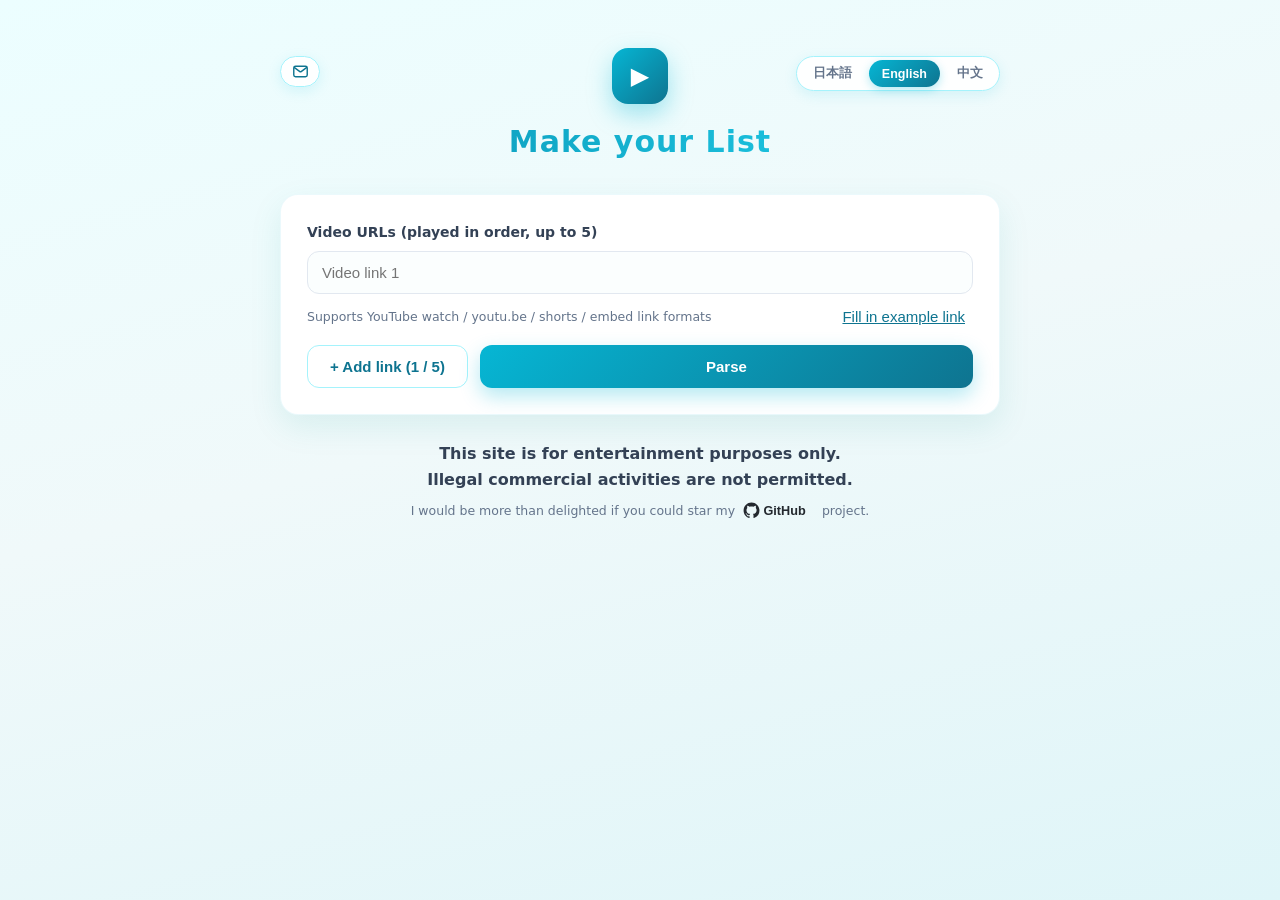
<file: index.html>
<!DOCTYPE html>
<html lang="zh-CN">
<head>
<meta charset="UTF-8">
<meta name="viewport" content="width=device-width, initial-scale=1.0">
<meta name="description" content="Make your List">
<title>Make your List</title>
<link rel="stylesheet" href="assets/style.css">
</head>
<body>
<main class="page">
  <header class="page-header">
    <button class="mail-btn" id="mail-btn" type="button" data-i18n-attr="title:feedback.mailBtn,aria-label:feedback.mailBtn">
      <svg viewBox="0 0 24 24" fill="none" aria-hidden="true">
        <rect x="2.5" y="4.5" width="19" height="15" rx="2.5" stroke="currentColor" stroke-width="2"/>
        <path d="M3.5 6.5l7.6 5.6a1.5 1.5 0 0 0 1.8 0l7.6-5.6" stroke="currentColor" stroke-width="2" stroke-linecap="round" stroke-linejoin="round"/>
      </svg>
    </button>
    <div class="logo">&#9654;</div>
    <h1 data-i18n="app.title">Make your List</h1>
    <div class="lang-switch" role="group" aria-label="Language">
      <button class="lang-btn" type="button" data-lang-btn="ja">日本語</button>
      <button class="lang-btn" type="button" data-lang-btn="en">English</button>
      <button class="lang-btn" type="button" data-lang-btn="zh">中文</button>
    </div>
  </header>

  <div class="alert" id="err-alert" hidden></div>

  <section class="card">
    <span class="field-label" data-i18n="index.urlLabel">视频网址（按顺序循环播放，最多 5 个）</span>
    <div class="url-rows" id="url-rows">
      <div class="url-row">
        <input class="url-input" id="url-input-0" type="text" placeholder="视频链接 1" autocomplete="off" spellcheck="false">
        <button class="row-remove" type="button" title="删除此链接" hidden>&times;</button>
      </div>
    </div>
    <div class="hint-row">
      <span class="hint" data-i18n="index.formatHint">支持 YouTube 的 watch / youtu.be / shorts / embed 链接格式</span>
      <button class="btn link" id="sample-btn" type="button" data-i18n="index.sampleBtn">填入示例链接</button>
    </div>
    <div class="actions">
      <button class="btn ghost" id="add-btn" type="button">+ 添加链接（1 / 5）</button>
      <button class="btn primary" id="parse-btn" type="button" data-i18n="index.parseBtn">解析</button>
    </div>
    <p class="error" id="parse-error" hidden></p>

    <div class="result" id="result" hidden>
      <div class="cover-wrap">
        <img id="cover-img" alt="视频封面（第一个链接）">
        <p class="cover-missing" id="cover-missing" data-i18n="index.coverMissing" hidden></p>
        <span class="cover-tag" id="cover-tag" data-i18n="index.coverTag">封面 · 第一个链接</span>
      </div>
      <div class="result-meta">
        <p class="meta-row" id="video-count"></p>
        <ol class="video-list" id="video-list"></ol>
        <button class="btn primary big" id="goto-btn" type="button" data-i18n="index.gotoBtn">进入播放设置 &rarr;</button>
      </div>
    </div>
  </section>

  <footer class="page-footer">
    <p class="footer-note" data-i18n="footer.note">本网站仅供娱乐，不得进行违法商业活动。</p>
    <p class="footer-star" data-i18n="footer.star">如果喜欢的话可以给我的 <a class="gh-link" href="https://github.com/irena-skl/Make-your-List" target="_blank" rel="noopener"><img class="gh-logo" src="assets/github.svg" alt="GitHub"></a> 点个星。</p>
  </footer>

  <div class="modal-mask" id="feedback-modal" hidden>
    <div class="modal" role="dialog" aria-modal="true" aria-labelledby="fb-title">
      <div class="modal-head">
        <h2 id="fb-title" data-i18n="feedback.title">遇到的问题</h2>
        <button class="modal-close" id="fb-close" type="button" data-i18n-attr="aria-label:feedback.close">&times;</button>
      </div>
      <textarea id="fb-text" class="fb-text" rows="6" data-i18n-attr="placeholder:feedback.placeholder"></textarea>
      <p class="fb-status" id="fb-status" hidden></p>
      <div class="modal-foot">
        <button class="btn ghost" id="fb-cancel" type="button" data-i18n="feedback.cancel">取消</button>
        <button class="btn primary" id="fb-submit" type="button" data-i18n="feedback.submit">提交</button>
      </div>
    </div>
  </div>

  <div class="modal-mask" id="private-modal" hidden>
    <div class="modal" role="dialog" aria-modal="true" aria-labelledby="pm-title">
      <div class="modal-head">
        <h2 id="pm-title" data-i18n="private.title">暂不支持的链接</h2>
        <button class="modal-close" id="pm-close" type="button" data-i18n-attr="aria-label:feedback.close">&times;</button>
      </div>
      <div class="pm-body" id="pm-body"></div>
      <p class="pm-note" data-i18n="private.note">本平台暂时不支持播放此类视频，请更换以上链接后重新解析。</p>
      <div class="modal-foot">
        <button class="btn primary" id="pm-ok" type="button" data-i18n="private.ok">知道了</button>
      </div>
    </div>
  </div>

  <div class="modal-mask" id="thanks-modal" hidden>
    <div class="modal modal-thanks" role="dialog" aria-modal="true" aria-labelledby="thanks-title">
      <div class="modal-head">
        <h2 id="thanks-title" data-i18n="feedback.thanksTitle">感谢您的反馈！</h2>
        <button class="modal-close" id="thanks-close" type="button" data-i18n-attr="aria-label:feedback.close">&times;</button>
      </div>
      <p class="thanks-body" data-i18n="feedback.thanksBody">我们已经收到你的反馈，会认真查看每一条建议，努力让网站变得更好。</p>
      <div class="modal-foot">
        <button class="btn primary" id="thanks-ok" type="button" data-i18n="feedback.thanksClose">关闭</button>
      </div>
    </div>
  </div>
</main>

<script src="assets/i18n.js"></script>
<script src="assets/parse.js"></script>
<script>
  (function () {
    'use strict';

    var MAX_LINKS = 5;
    var EXAMPLE_URL = 'https://www.youtube.com/watch?v=br6ntQkeY7k';
    var urlRows = document.getElementById('url-rows');
    var addBtn = document.getElementById('add-btn');
    var parseBtn = document.getElementById('parse-btn');
    var sampleBtn = document.getElementById('sample-btn');
    var error = document.getElementById('parse-error');
    var errAlert = document.getElementById('err-alert');
    var result = document.getElementById('result');
    var coverImg = document.getElementById('cover-img');
    var videoCount = document.getElementById('video-count');
    var videoList = document.getElementById('video-list');
    var gotoBtn = document.getElementById('goto-btn');
    var current = [];
    var unavailableItems = []; // 被标记为「游客无法观看」的列表项（私享/已失效视频）
    var unavailableInfos = []; // 同上，记录 {index, id}，用于解析完成后的提醒弹窗
    var pendingChecks = 0;     // 进行中的 oEmbed 检查数，全部回来后决定是否弹提醒

    var coverTag = document.getElementById('cover-tag');
    var coverMissing = document.getElementById('cover-missing');
    var privateModal = document.getElementById('private-modal');
    var pmBody = document.getElementById('pm-body');

    var err = new URLSearchParams(location.search).get('err');
    if (err) { errAlert.textContent = err; errAlert.hidden = false; }

    function rowEls() { return Array.prototype.slice.call(urlRows.querySelectorAll('.url-row')); }
    function rowInputs() { return Array.prototype.slice.call(urlRows.querySelectorAll('.url-input')); }

    /** 刷新行的序号占位符、删除按钮可见性与添加按钮状态 */
    function refreshRows() {
      var rows = rowEls();
      for (var i = 0; i < rows.length; i++) {
        rows[i].querySelector('.url-input').placeholder = I18n.t('index.linkPlaceholder', { n: i + 1 });
        rows[i].querySelector('.row-remove').hidden = i === 0; // 第一行不可删除
      }
      addBtn.disabled = rows.length >= MAX_LINKS;
      addBtn.textContent = rows.length >= MAX_LINKS
        ? I18n.t('index.addBtnMax', { max: MAX_LINKS })
        : I18n.t('index.addBtn', { n: rows.length, max: MAX_LINKS });
    }

    /** 新增一行链接输入，返回新输入框 */
    function addLinkRow() {
      var rows = rowEls();
      if (rows.length >= MAX_LINKS) return null;
      var clone = rows[0].cloneNode(true);
      var input = clone.querySelector('.url-input');
      input.value = '';
      input.id = ''; // 克隆行去掉 id，避免重复
      clone.querySelector('.row-remove').hidden = false;
      urlRows.appendChild(clone);
      refreshRows();
      return input;
    }

    addBtn.addEventListener('click', function () {
      var input = addLinkRow();
      if (input) input.focus();
    });

    // 删除按钮（事件委托）
    urlRows.addEventListener('click', function (e) {
      var rm = e.target.closest ? e.target.closest('.row-remove') : null;
      if (!rm) return;
      var row = rm.closest('.url-row');
      if (row && rowEls().length > 1) row.remove();
      refreshRows();
    });

    // 任意输入框回车 = 解析
    urlRows.addEventListener('keydown', function (e) {
      if (e.key === 'Enter') { e.preventDefault(); doParse(); }
    });

    parseBtn.addEventListener('click', doParse);

    /**
     * 填入示例链接（只负责把链接放进输入框，不触发解析）：
     *  - 存在空框：填入最早出现的空框；
     *  - 全部填满且未满 5 个：自动新增一个框并填入；
     *  - 已满 5 个且全部填满：提示没有多余位置。
     */
    sampleBtn.addEventListener('click', function () {
      var inputs = rowInputs();
      var emptyIdx = -1;
      for (var i = 0; i < inputs.length; i++) {
        if (!inputs[i].value.trim()) { emptyIdx = i; break; }
      }
      if (emptyIdx >= 0) {
        inputs[emptyIdx].value = EXAMPLE_URL;
        inputs[emptyIdx].focus();
        return;
      }
      var newInput = addLinkRow();
      if (newInput) {
        newInput.value = EXAMPLE_URL;
        newInput.focus();
        return;
      }
      alert(I18n.t('index.exampleFull'));
    });

    function doParse() {
      error.hidden = true;
      privateModal.hidden = true; // 重新解析时先收起上一次的提醒弹窗
      var inputs = rowInputs();
      var parsed = [];
      for (var i = 0; i < inputs.length; i++) {
        var val = inputs[i].value.trim();
        if (!val) continue;
        var info = VideoParser.parseVideoUrl(val);
        if (!info) {
          result.hidden = true;
          error.textContent = I18n.t('index.parseErrorBadLink', { n: i + 1, url: val });
          error.hidden = false;
          return;
        }
        parsed.push(info); // 同一视频允许在列表中多次出现
      }
      if (!parsed.length) {
        result.hidden = true;
        error.textContent = I18n.t('index.parseErrorEmpty');
        error.hidden = false;
        return;
      }
      current = parsed;
      renderResult();
    }

    function renderResult() {
      videoCount.textContent = I18n.t('index.videoCount', { n: current.length });
      unavailableItems = [];
      unavailableInfos = [];
      pendingChecks = current.length;
      refreshGotoBtn();
      loadCover(current[0]);

      videoList.innerHTML = '';
      current.forEach(function (info, i) {
        var li = document.createElement('li');

        var idx = document.createElement('span');
        idx.className = 'vl-idx';
        idx.textContent = i + 1;

        var body = document.createElement('div');
        body.className = 'vl-body';

        var idEl = document.createElement('code');
        idEl.className = 'vl-id';
        idEl.textContent = info.id;

        var titleEl = document.createElement('span');
        titleEl.className = 'vl-title';
        titleEl.textContent = I18n.t('index.titleLoading');

        body.appendChild(idEl);
        body.appendChild(titleEl);
        li.appendChild(idx);
        li.appendChild(body);
        videoList.appendChild(li);

        fetchTitle(info, titleEl, i);
      });

      result.hidden = false;
    }

    /**
     * 获取标题；同时识别「游客无法观看」的视频：
     * YouTube oEmbed 对私享（401）/ 已失效或不存在（400/404）/ 不可访问（403）的
     * 视频返回错误状态，此时在列表中标记，并在全部链接检查完毕后弹出提醒。
     */
    function fetchTitle(info, el, index) {
      fetch('https://www.youtube.com/oembed?format=json&url=' + encodeURIComponent(info.watchUrl))
        .then(function (r) {
          if (r.status === 400 || r.status === 401 || r.status === 403 || r.status === 404) {
            markVideoUnavailable(el, info, index);
            return null;
          }
          return r.ok ? r.json() : null;
        })
        .then(function (d) {
          if (d && d.title) { el.textContent = d.title; return; }
          if (!el.dataset.unavailable) el.textContent = I18n.t('index.titleFailed');
        })
        .catch(function () {
          if (!el.dataset.unavailable) el.textContent = I18n.t('index.titleFailed');
        })
        .then(function () {
          pendingChecks--;
          if (pendingChecks <= 0) finalizePrivateCheck();
        });
    }

    /** 在列表中标记某个视频为「游客无法观看」并给出提醒 */
    function markVideoUnavailable(el, info, index) {
      el.dataset.unavailable = '1';
      el.textContent = I18n.t('index.titleFailed');
      var li = el.closest ? el.closest('li') : null;
      if (!li) return;
      li.classList.add('vl-unavailable');
      var warn = document.createElement('span');
      warn.className = 'vl-warn';
      warn.textContent = I18n.t('index.videoPrivate');
      el.parentNode.appendChild(warn);
      unavailableItems.push(li);
      unavailableInfos.push({ index: index, id: info.id });
    }

    /** 所有链接的 oEmbed 检查完毕：若有无法观看的视频，弹出提醒并禁止进入播放 */
    function finalizePrivateCheck() {
      refreshGotoBtn();
      if (!unavailableInfos.length) return;
      pmBody.innerHTML = '';
      unavailableInfos.forEach(function (item) {
        var line = document.createElement('span');
        line.className = 'pm-line';
        line.textContent = I18n.t('private.line', { n: item.index + 1, id: item.id });
        pmBody.appendChild(line);
      });
      privateModal.hidden = false;
    }

    /** 存在无法观看的链接时禁用「进入播放设置」，并提示先更换链接 */
    function refreshGotoBtn() {
      if (unavailableInfos.length) {
        gotoBtn.disabled = true;
        gotoBtn.textContent = I18n.t('private.gotoBlocked');
      } else {
        gotoBtn.disabled = false;
        gotoBtn.innerHTML = I18n.t('index.gotoBtn');
      }
    }

    function closePrivateModal() { privateModal.hidden = true; }

    function loadCover(info) {
      coverImg.hidden = false;
      coverTag.hidden = false;
      coverMissing.hidden = true;
      VideoParser.loadThumbnail(coverImg, info, function () {
        // 所有缩略图均不可用（私享/已删除/权限受限）：隐藏破图，显示缺失提示
        coverImg.hidden = true;
        coverTag.hidden = true;
        coverMissing.hidden = false;
      });
    }

    gotoBtn.addEventListener('click', function () {
      if (!current.length) return;
      location.href = 'player.html?ids=' + current.map(function (c) { return c.id; }).join(',');
    });

    /* ---------- 邮箱反馈：描述弹窗 + 感谢弹窗 ---------- */
    // FormSubmit 提交地址（使用激活邮件中的令牌替代裸露邮箱地址；
    // 提交内容仍会发送到站长邮箱 irena.sasai.5@gmail.com）
    var FEEDBACK_ENDPOINT = 'https://formsubmit.co/ajax/92a6f60b470065468c93519eb6282efd';
    var mailBtn = document.getElementById('mail-btn');
    var fbModal = document.getElementById('feedback-modal');
    var fbText = document.getElementById('fb-text');
    var fbStatus = document.getElementById('fb-status');
    var fbSubmit = document.getElementById('fb-submit');
    var fbCloseBtn = document.getElementById('fb-close');
    var fbCancel = document.getElementById('fb-cancel');
    var thanksModal = document.getElementById('thanks-modal');
    var thanksCloseBtn = document.getElementById('thanks-close');
    var thanksOk = document.getElementById('thanks-ok');
    var pmCloseBtn = document.getElementById('pm-close');
    var pmOk = document.getElementById('pm-ok');

    function openFeedback() {
      fbStatus.hidden = true;
      fbStatus.textContent = '';
      fbModal.hidden = false;
      setTimeout(function () { fbText.focus(); }, 30);
    }
    function closeFeedback() {
      fbModal.hidden = true;
    }
    function openThanks() {
      thanksModal.hidden = false;
    }
    function closeThanks() {
      thanksModal.hidden = true;
    }
    function setFbStatus(html, ok) {
      fbStatus.innerHTML = html;
      fbStatus.hidden = false;
      fbStatus.classList.toggle('ok', !!ok);
      fbStatus.classList.toggle('err', !ok);
    }

    mailBtn.addEventListener('click', openFeedback);
    fbCloseBtn.addEventListener('click', closeFeedback);
    fbCancel.addEventListener('click', closeFeedback);
    fbModal.addEventListener('click', function (e) { if (e.target === fbModal) closeFeedback(); });
    thanksCloseBtn.addEventListener('click', closeThanks);
    thanksOk.addEventListener('click', closeThanks);
    thanksModal.addEventListener('click', function (e) { if (e.target === thanksModal) closeThanks(); });
    pmCloseBtn.addEventListener('click', closePrivateModal);
    pmOk.addEventListener('click', closePrivateModal);
    privateModal.addEventListener('click', function (e) { if (e.target === privateModal) closePrivateModal(); });
    document.addEventListener('keydown', function (e) {
      if (e.key !== 'Escape') return;
      if (!thanksModal.hidden) closeThanks();
      else if (!privateModal.hidden) closePrivateModal();
      else if (!fbModal.hidden) closeFeedback();
    });

    fbSubmit.addEventListener('click', function () {
      var text = fbText.value.trim();
      if (!text) { setFbStatus(I18n.t('feedback.empty'), false); return; }
      fbSubmit.disabled = true;
      fbSubmit.textContent = I18n.t('feedback.sending');
      fbStatus.hidden = true;
      fetch(FEEDBACK_ENDPOINT, {
        method: 'POST',
        headers: { 'Content-Type': 'application/json', 'Accept': 'application/json' },
        body: JSON.stringify({
          _subject: 'Make your List · 用户反馈 / User feedback',
          message: text,
          page: location.href,
          lang: I18n.lang,
          time: new Date().toISOString()
        })
      }).then(function (r) {
        if (!r.ok) throw new Error('HTTP ' + r.status);
        return r.json().catch(function () { return {}; });
      }).then(function () {
        fbText.value = '';
        fbSubmit.textContent = I18n.t('feedback.submit');
        fbSubmit.disabled = false;
        // 自动关闭描述弹窗，弹出感谢弹窗
        closeFeedback();
        openThanks();
      }).catch(function () {
        setFbStatus(I18n.t('feedback.fail'), false);
        fbSubmit.textContent = I18n.t('feedback.submit');
        fbSubmit.disabled = false;
      });
    });

    // 语言切换：刷新动态生成的占位符、按钮文案与「无法观看」提醒
    document.addEventListener('langchange', function () {
      refreshRows();
      for (var i = 0; i < unavailableItems.length; i++) {
        var li = unavailableItems[i];
        var title = li.querySelector('.vl-title');
        var warn = li.querySelector('.vl-warn');
        if (title) title.textContent = I18n.t('index.titleFailed');
        if (warn) warn.textContent = I18n.t('index.videoPrivate');
      }
      refreshGotoBtn();
      // 提醒弹窗打开时切换语言：同步刷新弹窗内的链接清单
      if (!privateModal.hidden && unavailableInfos.length) {
        pmBody.innerHTML = '';
        unavailableInfos.forEach(function (item) {
          var line = document.createElement('span');
          line.className = 'pm-line';
          line.textContent = I18n.t('private.line', { n: item.index + 1, id: item.id });
          pmBody.appendChild(line);
        });
      }
    });

    refreshRows();
  })();
</script>
</body>
</html>
</file>
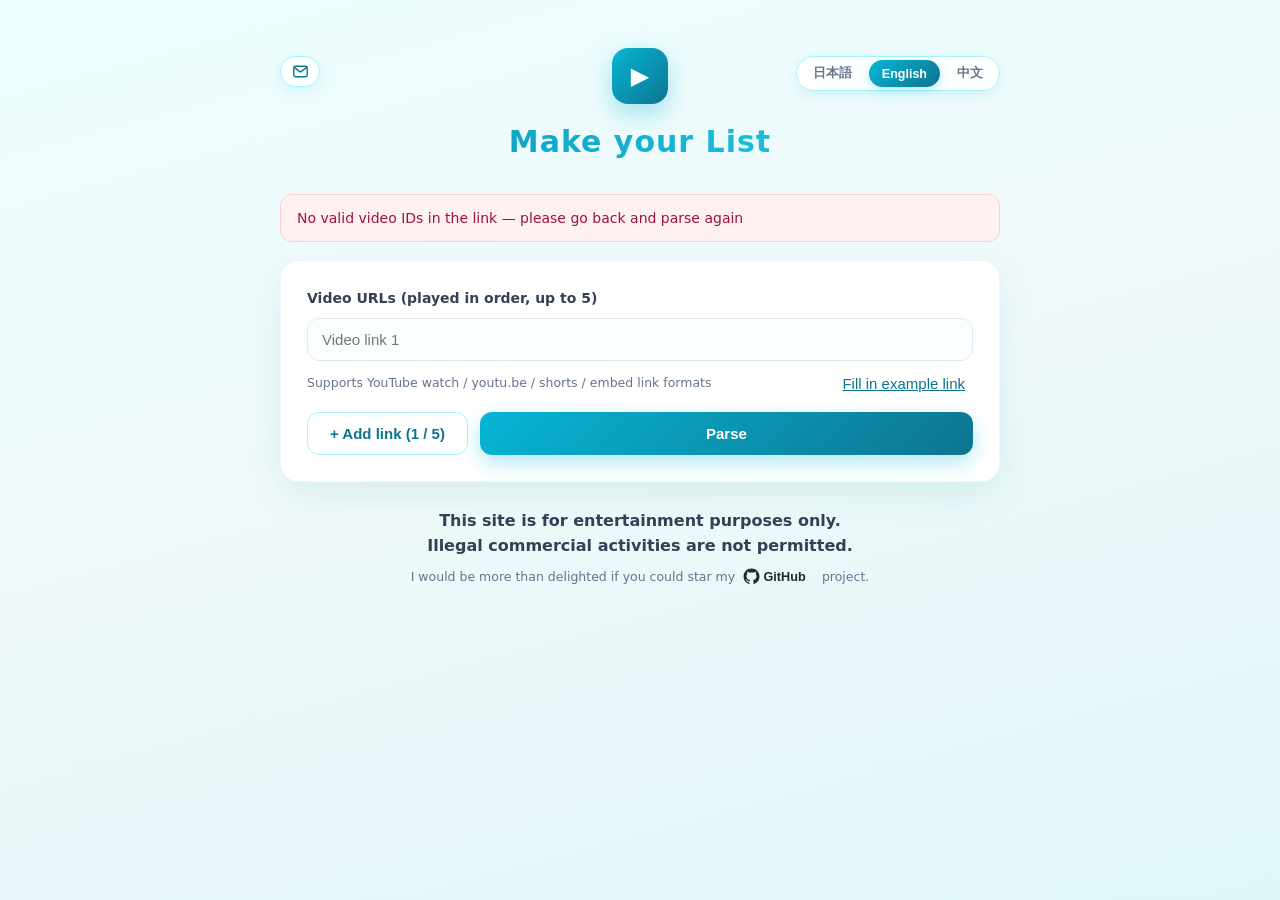
<file: player.html>
<!DOCTYPE html>
<html lang="zh-CN">
<head>
<meta charset="UTF-8">
<meta name="viewport" content="width=device-width, initial-scale=1.0">
<meta name="description" content="Make your List">
<title data-i18n="player.title">循环播放设置</title>
<link rel="stylesheet" href="assets/style.css">
</head>
<body>
<main class="page">
  <header class="page-header">
    <a class="back-link" id="back-link" href="index.html" data-i18n-attr="aria-label:player.backAria,title:player.backAria">
      <svg class="back-arrow" viewBox="0 0 24 24" fill="none" aria-hidden="true">
        <path d="M9 14 4 9l5-5" stroke="currentColor" stroke-width="2.5" stroke-linecap="round" stroke-linejoin="round"/>
        <path d="M4 9h10.5a5.5 5.5 0 0 1 5.5 5.5a5.5 5.5 0 0 1-5.5 5.5H11" stroke="currentColor" stroke-width="2.5" stroke-linecap="round" stroke-linejoin="round"/>
      </svg>
    </a>
    <h1 data-i18n="app.title">Make your List</h1>
    <p class="subtitle" id="video-title" hidden></p>
    <div class="lang-switch" role="group" aria-label="Language">
      <button class="lang-btn" type="button" data-lang-btn="ja">日本語</button>
      <button class="lang-btn" type="button" data-lang-btn="en">English</button>
      <button class="lang-btn" type="button" data-lang-btn="zh">中文</button>
    </div>
  </header>

  <section class="card stage-card">
    <div class="stage" id="stage">
      <img id="cover" class="cover" alt="视频封面">
    </div>

    <div class="controls">
      <div class="fields">
        <div class="field field-videos">
          <span class="field-label" data-i18n="player.durationLabel">每个视频观看时长（秒）· 可单独勾选全部播放</span>
          <div class="video-rows" id="video-rows"></div>
        </div>
        <div class="field field-count">
          <label for="count" data-i18n="player.countLabel">整体观看次数（轮数）</label>
          <input id="count" type="number" min="1" max="999" step="1" value="10">
          <p class="hint rounds-hint" data-i18n="player.roundsHint">按列表顺序播放完所有视频记为 1 轮</p>
        </div>
      </div>
      <div class="actions">
        <button class="btn primary" id="start-btn" type="button" data-i18n="player.startBtn">开始播放</button>
        <button class="btn danger" id="stop-btn" type="button" hidden data-i18n="player.stopBtn">停止</button>
      </div>
      <div class="progress">
        <div class="progress-head">
          <span id="status-text">等待开始</span>
          <span id="round-text" class="round-text"></span>
        </div>
        <div class="progress-track"><div class="progress-fill" id="progress-fill"></div></div>
      </div>
    </div>
  </section>

  <section class="card log-card">
    <h2 data-i18n="player.logTitle">播放日志</h2>
    <ul class="log-list" id="log-list"></ul>
  </section>

  <footer class="page-footer">
    <p class="footer-note" data-i18n="footer.note">本网站仅供娱乐，不得进行违法商业活动。</p>
    <p class="footer-star" data-i18n="footer.star">如果喜欢的话可以给我的 <a class="gh-link" href="https://github.com/irena-skl/Make-your-List" target="_blank" rel="noopener"><img class="gh-logo" src="assets/github.svg" alt="GitHub"></a> 点个星。</p>
  </footer>
</main>

<script src="assets/i18n.js"></script>
<script src="assets/parse.js"></script>
<script src="assets/player.js"></script>
</body>
</html>
</file>
<file: assets/style.css>
/* ============ 基础 ============ */
:root {
  --cyan-50: #ecfeff;
  --cyan-100: #cffafe;
  --cyan-200: #a5f3fc;
  --cyan-300: #67e8f9;
  --cyan-400: #22d3ee;
  --cyan-500: #06b6d4;
  --cyan-600: #0891b2;
  --cyan-700: #0e7490;
  --ink-900: #0f172a;
  --ink-700: #334155;
  --ink-500: #64748b;
  --ink-200: #e2e8f0;
  --ink-100: #f1f5f9;
  --danger: #e11d48;
  --danger-bg: #fff1f2;
  --card: #ffffff;
  --radius: 18px;
  --shadow: 0 12px 32px rgba(13, 148, 136, 0.10);
}

* { box-sizing: border-box; }
html, body { margin: 0; padding: 0; }

body {
  font-family: "PingFang SC", "Hiragino Sans GB", "Microsoft YaHei", "Segoe UI", system-ui, -apple-system, sans-serif;
  background: linear-gradient(165deg, #ecfeff 0%, #f0f9fa 45%, #dff5f8 100%);
  background-attachment: fixed;
  color: var(--ink-900);
  min-height: 100vh;
  line-height: 1.6;
}

.page {
  max-width: 760px;
  margin: 0 auto;
  padding: 48px 20px 64px;
}

/* ============ 页头 ============ */
.page-header { text-align: center; margin-bottom: 28px; position: relative; }
.page-header h1 {
  font-size: 30px;
  letter-spacing: 1px;
  background: linear-gradient(90deg, var(--cyan-600), var(--cyan-400));
  -webkit-background-clip: text;
  background-clip: text;
  color: transparent;
  margin: 0 0 6px;
}
.subtitle { color: var(--ink-500); font-size: 14px; margin: 0; }

.logo {
  width: 56px; height: 56px;
  margin: 0 auto 14px;
  border-radius: 16px;
  display: grid; place-items: center;
  font-size: 24px; color: #fff;
  background: linear-gradient(135deg, var(--cyan-500), var(--cyan-700));
  box-shadow: 0 10px 24px rgba(6, 182, 212, 0.35);
}

/* 返回按钮：Lucide undo-2 曲形返回图标（纯图标，无文字） */
.back-link {
  position: absolute; left: 0; top: 8px;
  display: inline-flex; align-items: center; justify-content: center;
  width: 38px; height: 31px;
  background: rgba(255, 255, 255, 0.92);
  border: 1.5px solid var(--cyan-200);
  border-radius: 12px;
  color: var(--cyan-700); text-decoration: none;
  transition: transform 0.15s, box-shadow 0.15s, background 0.2s;
}
.back-link:hover { transform: translateY(-1px); box-shadow: 0 8px 18px rgba(6, 182, 212, 0.18); text-decoration: none; }
.back-arrow { width: 18px; height: 18px; }

/* ============ 邮箱反馈按钮（左上角，与右上角语言切换对称） ============ */
.mail-btn {
  position: absolute; left: 0; top: 8px;
  width: 40px; height: 31px;
  display: grid; place-items: center;
  background: rgba(255, 255, 255, 0.92);
  border: 1.5px solid var(--cyan-200);
  border-radius: 999px;
  color: var(--cyan-700); cursor: pointer;
  box-shadow: 0 4px 14px rgba(6, 182, 212, 0.12);
  transition: transform 0.15s, box-shadow 0.15s, color 0.2s;
  z-index: 50;
}
.mail-btn:hover { transform: translateY(-1px); color: var(--cyan-500); box-shadow: 0 8px 18px rgba(6, 182, 212, 0.18); }
.mail-btn svg { width: 17px; height: 17px; }

/* ============ 语言切换（右上角） ============ */
.lang-switch {
  position: absolute; right: 0; top: 8px;
  display: flex; gap: 4px;
  background: rgba(255, 255, 255, 0.92);
  border: 1.5px solid var(--cyan-200);
  border-radius: 999px;
  padding: 3px;
  z-index: 50;
  box-shadow: 0 4px 14px rgba(6, 182, 212, 0.12);
}
.lang-btn {
  border: none; background: transparent;
  border-radius: 999px; padding: 5px 13px;
  font-size: 12.5px; font-weight: 600;
  color: var(--ink-500); cursor: pointer;
  transition: background 0.2s, color 0.2s;
  white-space: nowrap;
}
.lang-btn:hover { color: var(--cyan-700); }
.lang-btn.active {
  background: linear-gradient(135deg, var(--cyan-500), var(--cyan-700));
  color: #fff;
  box-shadow: 0 3px 10px rgba(6, 182, 212, 0.3);
}

/* ============ 卡片 ============ */
.card {
  background: var(--card);
  border-radius: var(--radius);
  box-shadow: var(--shadow);
  padding: 26px;
  border: 1px solid rgba(6, 182, 212, 0.08);
}
.card + .card { margin-top: 20px; }

.field-label { display: block; font-size: 14px; font-weight: 600; color: var(--ink-700); margin-bottom: 8px; }

.input-row { display: flex; gap: 10px; }
.input-row input {
  flex: 1;
  border: 1.5px solid var(--ink-200);
  border-radius: 12px;
  padding: 12px 14px;
  font-size: 15px;
  color: var(--ink-900);
  background: #fbfefe;
  transition: border-color 0.2s, box-shadow 0.2s;
  min-width: 0;
}
.input-row input:focus {
  outline: none;
  border-color: var(--cyan-400);
  box-shadow: 0 0 0 4px rgba(34, 211, 238, 0.18);
}

/* ============ 多链接输入 ============ */
.url-rows { display: flex; flex-direction: column; gap: 10px; }
.url-row { display: flex; gap: 8px; align-items: center; }
.url-row .url-input {
  flex: 1;
  border: 1.5px solid var(--ink-200);
  border-radius: 12px;
  padding: 12px 14px;
  font-size: 15px;
  color: var(--ink-900);
  background: #fbfefe;
  transition: border-color 0.2s, box-shadow 0.2s;
  min-width: 0;
}
.url-row .url-input:focus {
  outline: none;
  border-color: var(--cyan-400);
  box-shadow: 0 0 0 4px rgba(34, 211, 238, 0.18);
}
.row-remove {
  width: 36px; height: 36px; flex: none;
  border: none; border-radius: 10px;
  background: var(--danger-bg); color: var(--danger);
  font-size: 18px; line-height: 1; cursor: pointer;
  transition: background 0.2s, transform 0.15s;
}
.row-remove:hover { background: #ffe4e6; transform: translateY(-1px); }
#add-btn { flex: 0 0 auto; }

/* ============ 按钮 ============ */
.btn {
  border: none;
  border-radius: 12px;
  padding: 12px 22px;
  font-size: 15px;
  font-weight: 600;
  cursor: pointer;
  transition: transform 0.15s, box-shadow 0.15s, background 0.2s;
  white-space: nowrap;
}
.btn.primary {
  color: #fff;
  background: linear-gradient(135deg, var(--cyan-500), var(--cyan-700));
  box-shadow: 0 8px 20px rgba(6, 182, 212, 0.30);
}
.btn.primary:hover { transform: translateY(-1px); box-shadow: 0 12px 26px rgba(6, 182, 212, 0.38); }
.btn.danger {
  color: #fff;
  background: linear-gradient(135deg, #fb7185, var(--danger));
  box-shadow: 0 8px 20px rgba(225, 29, 72, 0.25);
}
.btn.ghost { background: rgba(255, 255, 255, 0.88); color: var(--cyan-700); border: 1.5px solid var(--cyan-200); }
.btn.link { background: none; color: var(--cyan-700); padding: 4px 8px; font-weight: 500; text-decoration: underline; }
.btn.big { width: 100%; margin-top: 14px; padding: 13px; font-size: 16px; }
.btn:active { transform: translateY(0); }

/* ============ 提示与错误 ============ */
.hint-row { display: flex; justify-content: space-between; align-items: center; margin-top: 10px; gap: 8px; flex-wrap: wrap; }
.hint { font-size: 12.5px; color: var(--ink-500); }
.error { color: var(--danger); font-size: 13.5px; margin: 10px 0 0; }

.alert {
  background: var(--danger-bg);
  border: 1px solid #fecdd3;
  color: #9f1239;
  border-radius: 12px;
  padding: 12px 16px;
  font-size: 14px;
  margin-bottom: 18px;
}

/* ============ 解析结果 ============ */
.result { margin-top: 22px; border-top: 1px dashed var(--ink-200); padding-top: 22px; }
.cover-wrap { position: relative; border-radius: 14px; overflow: hidden; background: var(--ink-100); aspect-ratio: 16 / 9; }
.cover-wrap img { width: 100%; height: 100%; object-fit: cover; display: block; }
.cover-tag {
  position: absolute; left: 12px; top: 12px;
  background: rgba(15, 23, 42, 0.72); color: #fff;
  font-size: 12px; padding: 4px 10px; border-radius: 999px;
}
.result-meta { margin-top: 16px; }
.meta-row { margin: 4px 0; font-size: 14px; color: var(--ink-700); }
.meta-row code { background: var(--cyan-50); color: var(--cyan-700); padding: 2px 8px; border-radius: 6px; font-size: 13px; }
.origin-url { word-break: break-all; color: var(--ink-500); font-size: 13px; }

/* ============ 视频列表（解析结果） ============ */
.video-list { list-style: none; margin: 14px 0 0; padding: 0; }
.video-list li {
  display: flex; align-items: flex-start; gap: 12px;
  padding: 10px 12px; border-radius: 12px;
  background: var(--cyan-50);
  border: 1px solid rgba(6, 182, 212, 0.12);
}
.video-list li + li { margin-top: 8px; }
.vl-idx {
  flex: none;
  width: 24px; height: 24px; border-radius: 8px;
  display: grid; place-items: center;
  background: linear-gradient(135deg, var(--cyan-500), var(--cyan-700));
  color: #fff; font-size: 13px; font-weight: 600;
}
.vl-body { display: flex; flex-direction: column; gap: 3px; min-width: 0; }
.vl-id {
  align-self: flex-start;
  background: #fff; color: var(--cyan-700);
  padding: 1px 8px; border-radius: 6px;
  font-size: 12.5px;
  font-family: ui-monospace, SFMono-Regular, Consolas, monospace;
}
.vl-title { font-size: 14px; color: var(--ink-900); word-break: break-all; }
.video-list li.vl-unavailable { background: #fef2f2; border-color: rgba(220, 38, 38, 0.18); }
.video-list li.vl-unavailable .vl-id { color: #b91c1c; }
.vl-warn { font-size: 12.5px; font-weight: 600; color: #b91c1c; }

/* ============ 播放页舞台 ============ */
.stage {
  position: relative;
  width: 100%;
  aspect-ratio: 16 / 9;
  background: #0b1220;
  border-radius: 14px;
  overflow: hidden;
  transition: box-shadow 0.3s;
}
.stage .cover,
.stage .yt-player { position: absolute; inset: 0; width: 100%; height: 100%; border: 0; }
.stage .cover { object-fit: cover; display: block; }
.stage .yt-player { display: none; }
.stage .yt-player iframe { width: 100%; height: 100%; border: 0; display: block; }
.stage.playing .yt-player { display: block; }
.stage.playing .cover { display: none; }

/* ============ 控制区 ============ */
.controls { margin-top: 20px; }
.fields { display: flex; gap: 16px; flex-wrap: wrap; }
.field { flex: 1; min-width: 160px; }
.field-videos { flex: 1.6; min-width: 260px; }
.field label { display: block; font-size: 13.5px; font-weight: 600; color: var(--ink-700); margin-bottom: 6px; }
.field input {
  width: 100%;
  border: 1.5px solid var(--ink-200);
  border-radius: 12px;
  padding: 11px 14px;
  font-size: 15px;
  background: #fbfefe;
  color: var(--ink-900);
}
.field input:focus { outline: none; border-color: var(--cyan-400); box-shadow: 0 0 0 4px rgba(34, 211, 238, 0.18); }
.field input:disabled { background: var(--ink-100); color: var(--ink-500); }

.actions { display: flex; gap: 12px; margin-top: 16px; }
.actions .btn { flex: 1; }

/* ============ 每个视频观看时长 ============ */
.video-rows { display: flex; flex-direction: column; gap: 10px; }
.video-row { display: flex; align-items: center; gap: 10px; flex-wrap: wrap; }
.video-row-name {
  flex: 1 1 130px; min-width: 0;
  font-size: 13.5px; color: var(--ink-700);
  overflow: hidden; text-overflow: ellipsis; white-space: nowrap;
}
.video-row .video-seconds {
  width: 92px; flex: none;
  border: 1.5px solid var(--ink-200);
  border-radius: 10px;
  padding: 8px 10px;
  font-size: 14px;
  background: #fbfefe;
  color: var(--ink-900);
  text-align: center;
}
.video-row .video-seconds:focus { outline: none; border-color: var(--cyan-400); box-shadow: 0 0 0 4px rgba(34, 211, 238, 0.18); }
.video-row .video-seconds:disabled { background: var(--ink-100); color: var(--ink-500); }

/* 输入框 + 秒单位 */
.video-input-wrap { display: inline-flex; align-items: center; gap: 7px; flex: none; }
.video-unit { font-size: 13.5px; color: var(--ink-500); flex: none; }

/* 单个视频的「全部播放」勾选 */
.video-full {
  display: flex; align-items: center; gap: 6px;
  font-size: 12.5px; color: var(--ink-700);
  white-space: nowrap; cursor: pointer; user-select: none;
}
.video-full input {
  width: 15px; height: 15px;
  accent-color: var(--cyan-600);
  cursor: pointer;
}
.video-full input:disabled { cursor: not-allowed; }

/* 整体观看次数：靠右展示，数字居中 */
.field-count { flex: 0 0 auto; margin-left: auto; }
.field-count #count { text-align: center; }

.rounds-hint { margin: 8px 0 0; text-align: left; max-width: 100%; }
.rounds-hint .hint-line2 { white-space: nowrap; }

.progress { margin-top: 18px; }
.progress-head { display: flex; justify-content: space-between; font-size: 13.5px; color: var(--ink-700); margin-bottom: 8px; gap: 10px; }
.round-text { color: var(--cyan-700); font-variant-numeric: tabular-nums; white-space: nowrap; }
.progress-track { height: 10px; background: var(--ink-100); border-radius: 999px; overflow: hidden; }
.progress-fill {
  height: 100%; width: 0;
  border-radius: 999px;
  background: linear-gradient(90deg, var(--cyan-400), var(--cyan-600));
  transition: width 0.15s linear;
}

/* ============ 日志 ============ */
.log-card h2 { font-size: 16px; margin: 0 0 12px; color: var(--ink-700); }
.log-list {
  list-style: none; margin: 0; padding: 0;
  max-height: 220px; overflow-y: auto;
  font-size: 13px;
}
.log-list li {
  padding: 7px 12px;
  border-radius: 8px;
  background: var(--ink-100);
  margin-bottom: 6px;
  color: var(--ink-700);
  font-family: ui-monospace, SFMono-Regular, Consolas, monospace;
}
.log-list li:last-child { background: var(--cyan-50); color: var(--cyan-700); }

/* ============ 页脚 ============ */
.page-footer { text-align: center; color: var(--ink-500); font-size: 12.5px; margin-top: 26px; }
.footer-note { margin: 0 0 8px; font-size: 16px; font-weight: 600; color: var(--ink-700); }
.footer-star { margin: 0; font-size: 12.5px; }
.footer-star:empty { display: none; }
.gh-link { display: inline-block; vertical-align: middle; margin: 0 3px; }
.gh-link:hover { opacity: 0.82; }
.gh-logo { height: 19px; width: auto; vertical-align: -4px; }

/* ============ 反馈模态框 ============ */
.modal-mask {
  position: fixed; inset: 0; z-index: 100;
  background: rgba(8, 47, 73, 0.45);
  display: flex; align-items: center; justify-content: center;
  padding: 20px;
}
.modal-mask[hidden] { display: none; }
.modal {
  width: min(440px, 100%);
  background: #fff;
  border-radius: 18px;
  box-shadow: 0 24px 60px rgba(2, 132, 199, 0.3);
  padding: 20px 22px 18px;
  animation: modal-in 0.18s ease-out;
}
@keyframes modal-in {
  from { opacity: 0; transform: translateY(10px) scale(0.98); }
  to { opacity: 1; transform: none; }
}
.modal-head { display: flex; align-items: center; justify-content: space-between; margin-bottom: 12px; }
.modal-head h2 { font-size: 18px; font-weight: 700; color: var(--ink-900); margin: 0; }
.modal-close {
  border: none; background: transparent;
  font-size: 22px; line-height: 1; color: var(--ink-500);
  cursor: pointer; padding: 4px 8px; border-radius: 8px;
}
.modal-close:hover { color: var(--ink-900); background: var(--ink-100); }
.fb-text {
  width: 100%;
  border: 1.5px solid var(--ink-200);
  border-radius: 12px;
  padding: 10px 12px;
  font-size: 14px; font-family: inherit;
  background: #fbfefe; color: var(--ink-900);
  resize: vertical;
}
.fb-text:focus { outline: none; border-color: var(--cyan-400); box-shadow: 0 0 0 4px rgba(34, 211, 238, 0.18); }
.fb-status { margin: 10px 0 0; font-size: 13px; line-height: 1.5; }
.fb-status.ok { color: var(--cyan-700); }
.fb-status.err { color: #dc2626; }
.fb-status a { color: inherit; text-decoration: underline; }
.modal-foot { display: flex; justify-content: flex-end; gap: 10px; margin-top: 14px; }
.thanks-body { margin: 4px 0 0; font-size: 14px; line-height: 1.7; color: var(--ink-700); }
/* 私享/失效链接提醒弹窗 */
.pm-body { margin: 4px 0 0; }
.pm-line { display: block; font-size: 14px; line-height: 1.7; color: var(--ink-900); font-weight: 600; }
.pm-line + .pm-line { margin-top: 2px; }
.pm-note { margin: 10px 0 0; font-size: 13.5px; line-height: 1.7; color: var(--ink-700); }
/* 封面缺失提示（覆盖在 cover-wrap 上的占位文案） */
.cover-missing {
  position: absolute; inset: 0; margin: 0;
  display: flex; align-items: center; justify-content: center;
  text-align: center; padding: 0 24px;
  font-size: 14px; font-weight: 600; color: var(--ink-500);
  background: var(--ink-100);
}
.cover-missing[hidden] { display: none; }

@media (max-width: 560px) {
  .page { padding: 32px 14px 48px; }
  .input-row { flex-direction: column; }
  .page-header h1 { font-size: 24px; }
  .back-link { position: static; display: inline-flex; margin-bottom: 8px; }
  .mail-btn { position: static; margin: 0 auto 10px; }
  .lang-switch { position: static; justify-content: center; margin-top: 10px; }
}
</file>
